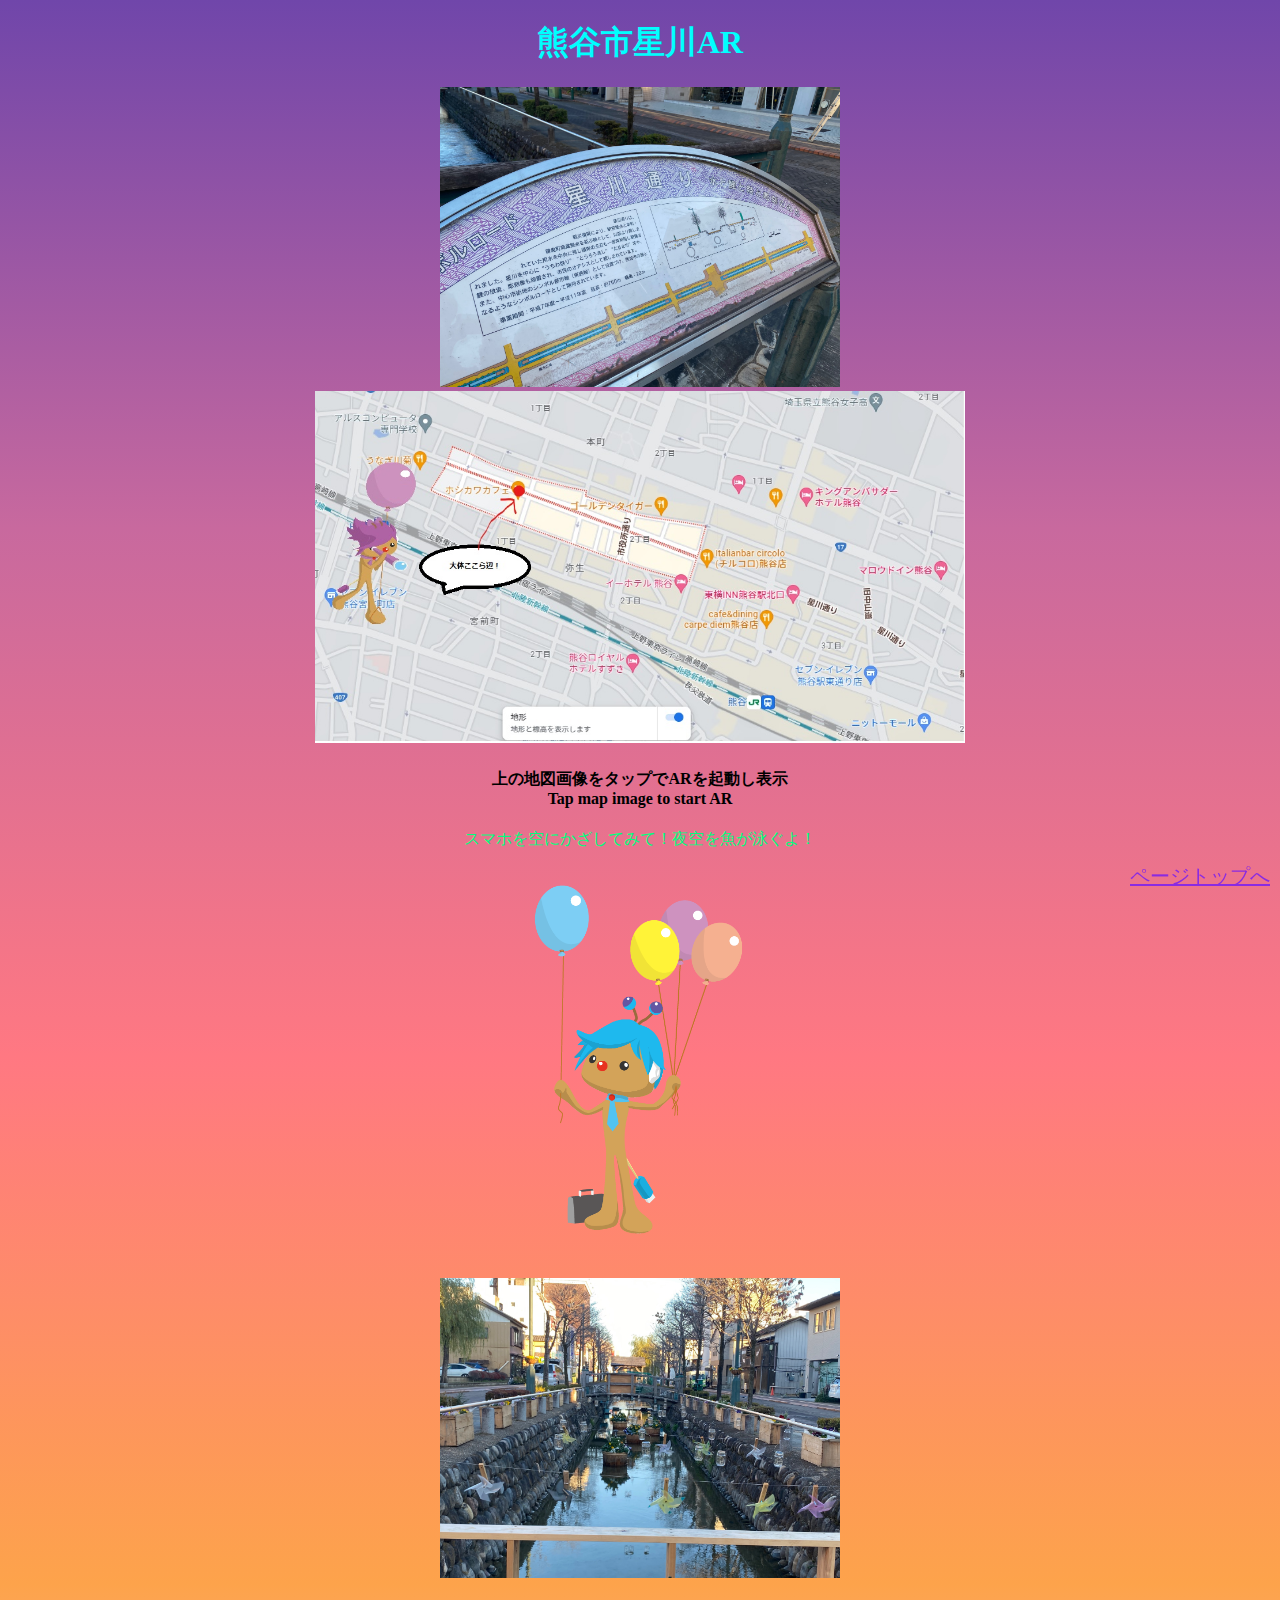
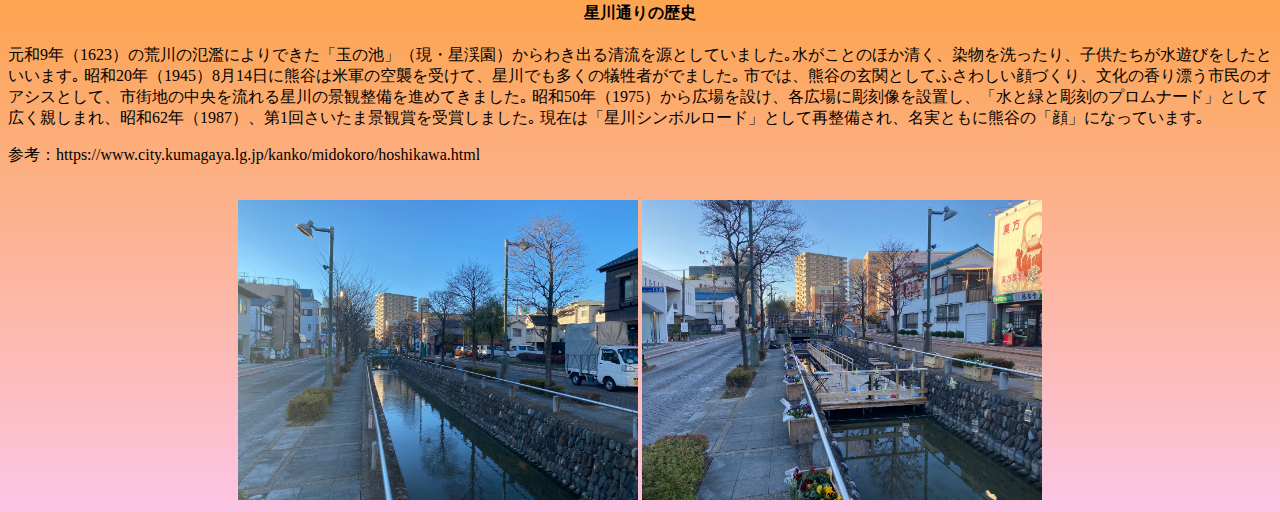
<file: homepage/index.html>
<!DOCTYPE html>
<html>
    <head>
        <meta charset="UTF-8">
        <meta name="viewport" content="width=device-width,initial-scale=1.0">
        <title>星川ARトップページ</title>
        <link rel="stylesheet" href="./start.css">
    </head>

    <body>
        <h1>熊谷市星川AR</h1>
        <div class="ars">
            <img id="hosikawa" src="./img/hosikawa.png">
        </div>
        <div class="image"><a href="https://donkeykong115.github.io/20230124GPS/0124(2)GPS/"><img id="image" src="./img/homepage_neo.jpg" alt="地図画像をタップでAR起動"></a></div>
        <h4>上の地図画像をタップでARを起動し表示<br>Tap map image to start AR</h4>

        <p id="text">スマホを空にかざしてみて！夜空を魚が泳ぐよ！</p>
        <div class="ars">
        <img id="ars" src="./img/arskun.png"><br><br><br></div>
        
<!--        【他のARサイトを表示】
        <ul>
            <li><a class="link" href="">スタンプラリーページへ移動</a></li>
            <li><a class="link" href="">口コミサイトページへ移動</a></li>
        </ul>
    -->


        <div class="ars">
            <img id="river" src="./img/river.png">
        </div>
        <h4>星川通りの歴史</h4>
        <p>元和9年（1623）の荒川の氾濫によりできた「玉の池」（現・星渓園）からわき出る清流を源としていました｡水がことのほか清く、染物を洗ったり、子供たちが水遊びをしたといいます｡
            昭和20年（1945）8月14日に熊谷は米軍の空襲を受けて、星川でも多くの犠牲者がでました｡
            市では、熊谷の玄関としてふさわしい顔づくり、文化の香り漂う市民のオアシスとして、市街地の中央を流れる星川の景観整備を進めてきました｡
            昭和50年（1975）から広場を設け、各広場に彫刻像を設置し、「水と緑と彫刻のプロムナード」として広く親しまれ、昭和62年（1987）、第1回さいたま景観賞を受賞しました｡
            現在は「星川シンボルロード」として再整備され、名実ともに熊谷の「顔」になっています｡</p>
        <p>
            参考：https://www.city.kumagaya.lg.jp/kanko/midokoro/hoshikawa.html<br><br>
        </p>
        <div class="ars">
            <img id="hosiriver" src="./img/hosiriver.png">
            <img id="city" src="./img/city.png">
        </div>

        <a class="fixed" href="#top">ページトップへ</a>

    </body>
</html>
</file>
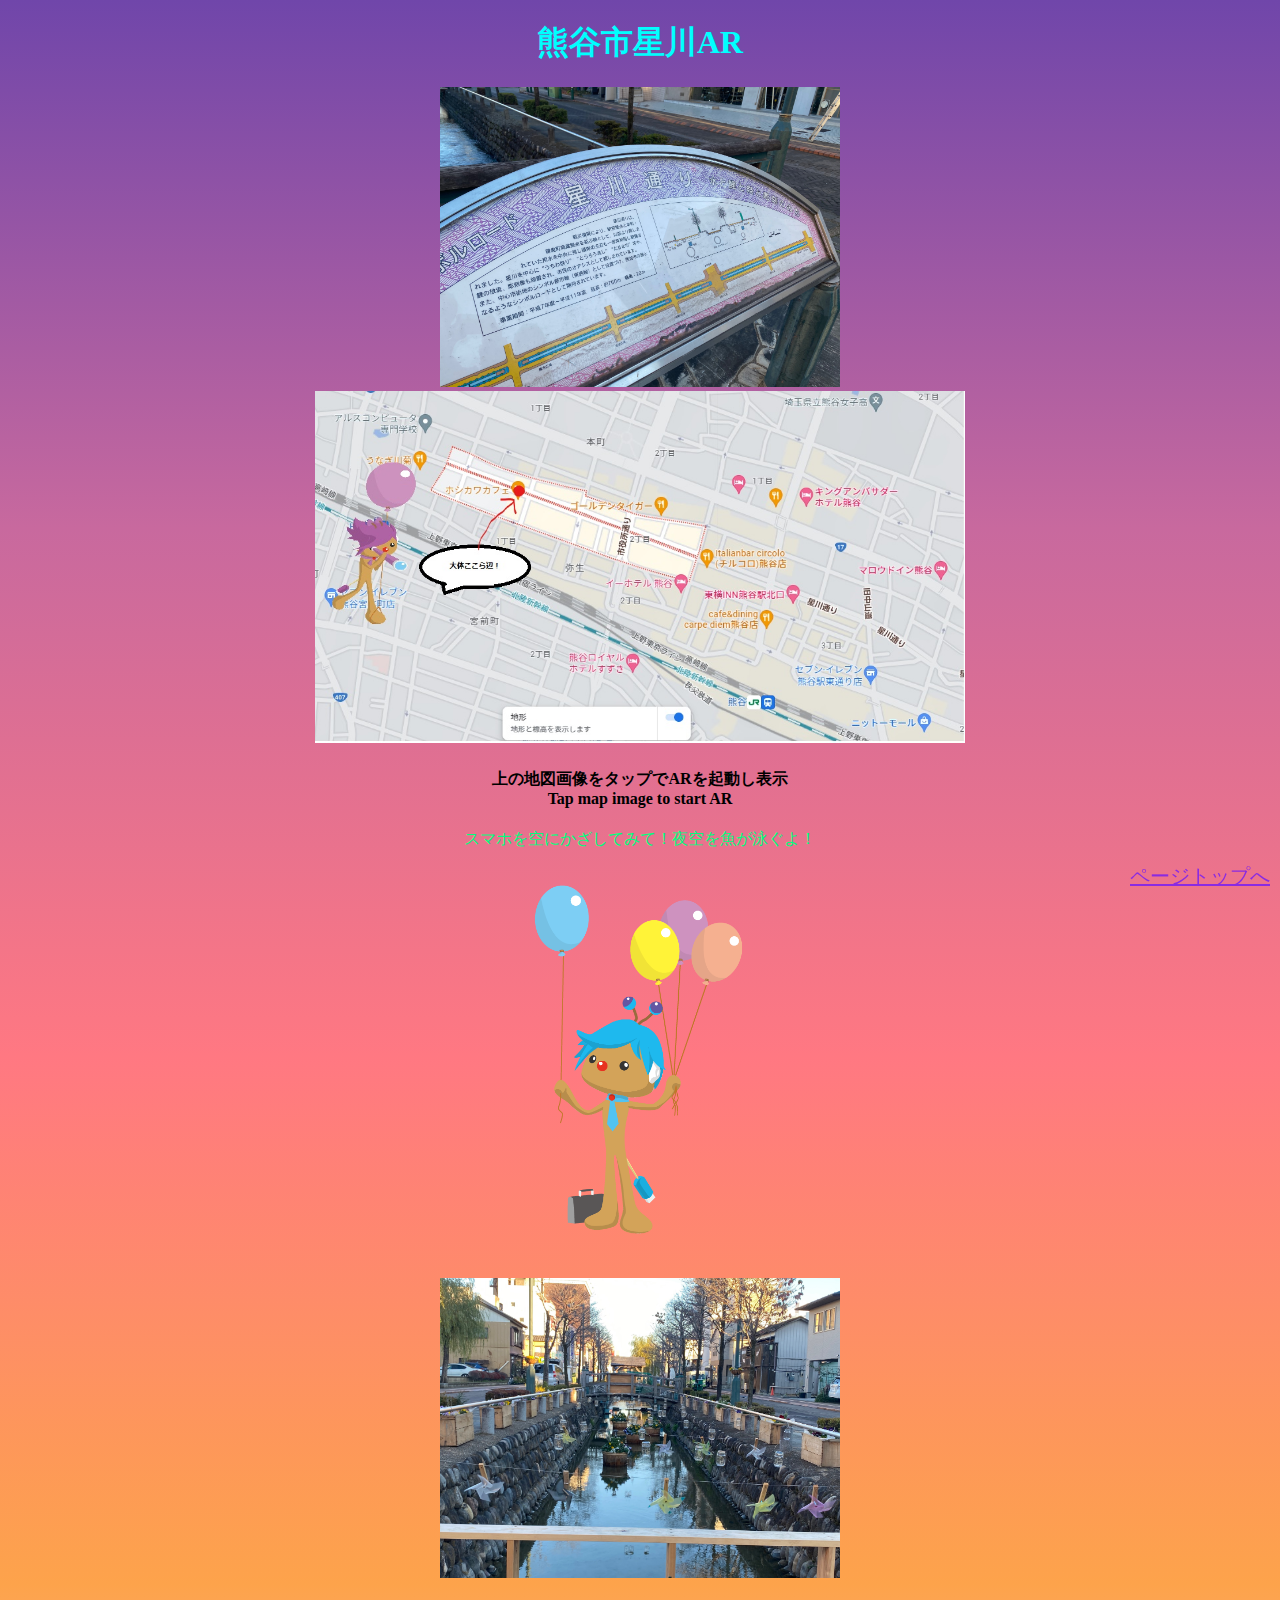
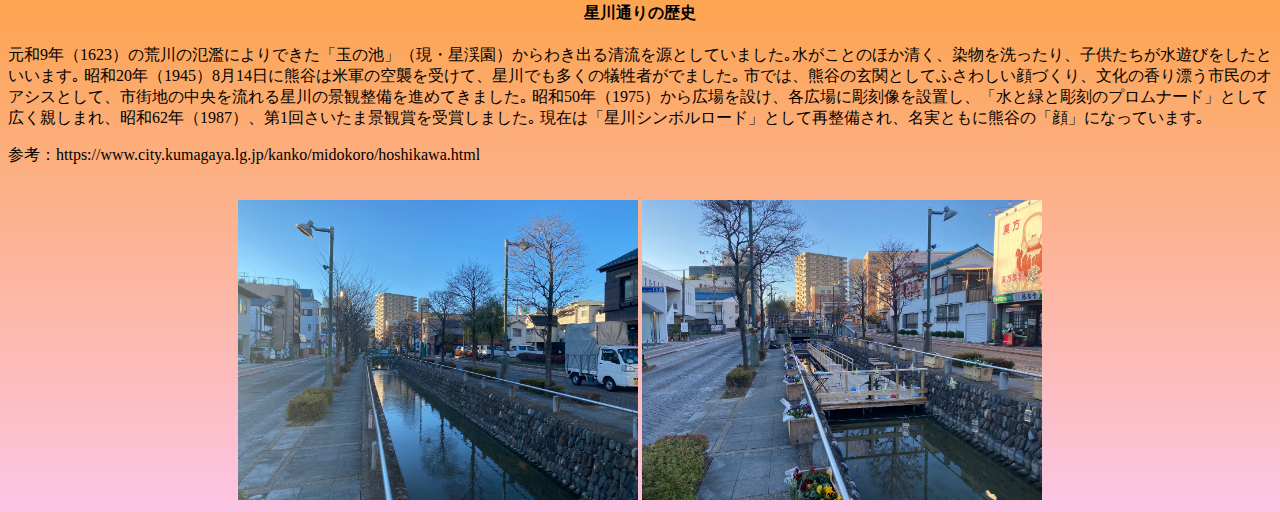
<file: homepage/start.html>
<!DOCTYPE html>
<html>
    <head>
        <meta charset="UTF-8">
        <meta name="viewport" content="width=device-width,initial-scale=1.0">
        <title>星川ARトップページ</title>
        <link rel="stylesheet" href="./start.css">
    </head>

    <body>
        <h1>熊谷市星川AR</h1>
        <div class="ars">
            <img id="hosikawa" src="./img/hosikawa.png">
        </div>
        <div class="image"><a href="https://donkeykong115.github.io/20230124GPS/0124(2)GPS/"><img id="image" src="./img/homepage_neo.jpg" alt="地図画像をタップでAR起動"></a></div>
        <h4>上の地図画像をタップでARを起動し表示<br>Tap map image to start AR</h4>

        <p id="text">スマホを空にかざしてみて！夜空を魚が泳ぐよ！</p>
        <div class="ars">
        <img id="ars" src="./img/arskun.png"><br><br><br></div>
        
<!--        【他のARサイトを表示】
        <ul>
            <li><a class="link" href="">スタンプラリーページへ移動</a></li>
            <li><a class="link" href="">口コミサイトページへ移動</a></li>
        </ul>
    -->


        <div class="ars">
            <img id="river" src="./img/river.png">
        </div>
        <h4>星川通りの歴史</h4>
        <p>元和9年（1623）の荒川の氾濫によりできた「玉の池」（現・星渓園）からわき出る清流を源としていました｡水がことのほか清く、染物を洗ったり、子供たちが水遊びをしたといいます｡
            昭和20年（1945）8月14日に熊谷は米軍の空襲を受けて、星川でも多くの犠牲者がでました｡
            市では、熊谷の玄関としてふさわしい顔づくり、文化の香り漂う市民のオアシスとして、市街地の中央を流れる星川の景観整備を進めてきました｡
            昭和50年（1975）から広場を設け、各広場に彫刻像を設置し、「水と緑と彫刻のプロムナード」として広く親しまれ、昭和62年（1987）、第1回さいたま景観賞を受賞しました｡
            現在は「星川シンボルロード」として再整備され、名実ともに熊谷の「顔」になっています｡</p>
        <p>
            参考：https://www.city.kumagaya.lg.jp/kanko/midokoro/hoshikawa.html<br><br>
        </p>
        <div class="ars">
            <img id="hosiriver" src="./img/hosiriver.png">
            <img id="city" src="./img/city.png">
        </div>

        <a class="fixed" href="#top">ページトップへ</a>

    </body>
</html>
</file>
<file: homepage/start.css>
@charset "UTF-8";

body{
    background-image: linear-gradient(to top,
    #fcc5e4 0%,
    #fda34b 25%,
    #ff7882 50%,
    #c8699e 75%,
    #7046aa 100%)
}

h1{
    text-align: center;
    color: cyan;
}

.image{
    text-align: center;
}

#image{
    width: 650px;
    height: auto;
}

h4{
    text-align: center;
}

#text{
    text-align: center;
    color: springgreen;
}

.ars{
    text-align: center;
}

#ars{
    width: 250px;
    height: auto;
}

.link:link{
    color: aqua;
}

.link:visited{
    color: blueviolet;
}

.link:hover{
    color: rgba(6, 212, 33, 0.685);
}

.link:focus{
    color: powderblue;
}

#guti{
    font-size: xx-small;
}

#hosikawa{
    width: 400px;
    height: auto;
}

#river{
    width: 400px;
    height: auto;
}

#hosiriver{
    width: 400px;
    height: auto;
}

#city{
    width: 400px;
    height: auto;
}

.fixed{
    position: fixed;
    color: blueviolet;
    font-size: 20px;
    bottom: 10px;
    right: 10px;
}
</file>
